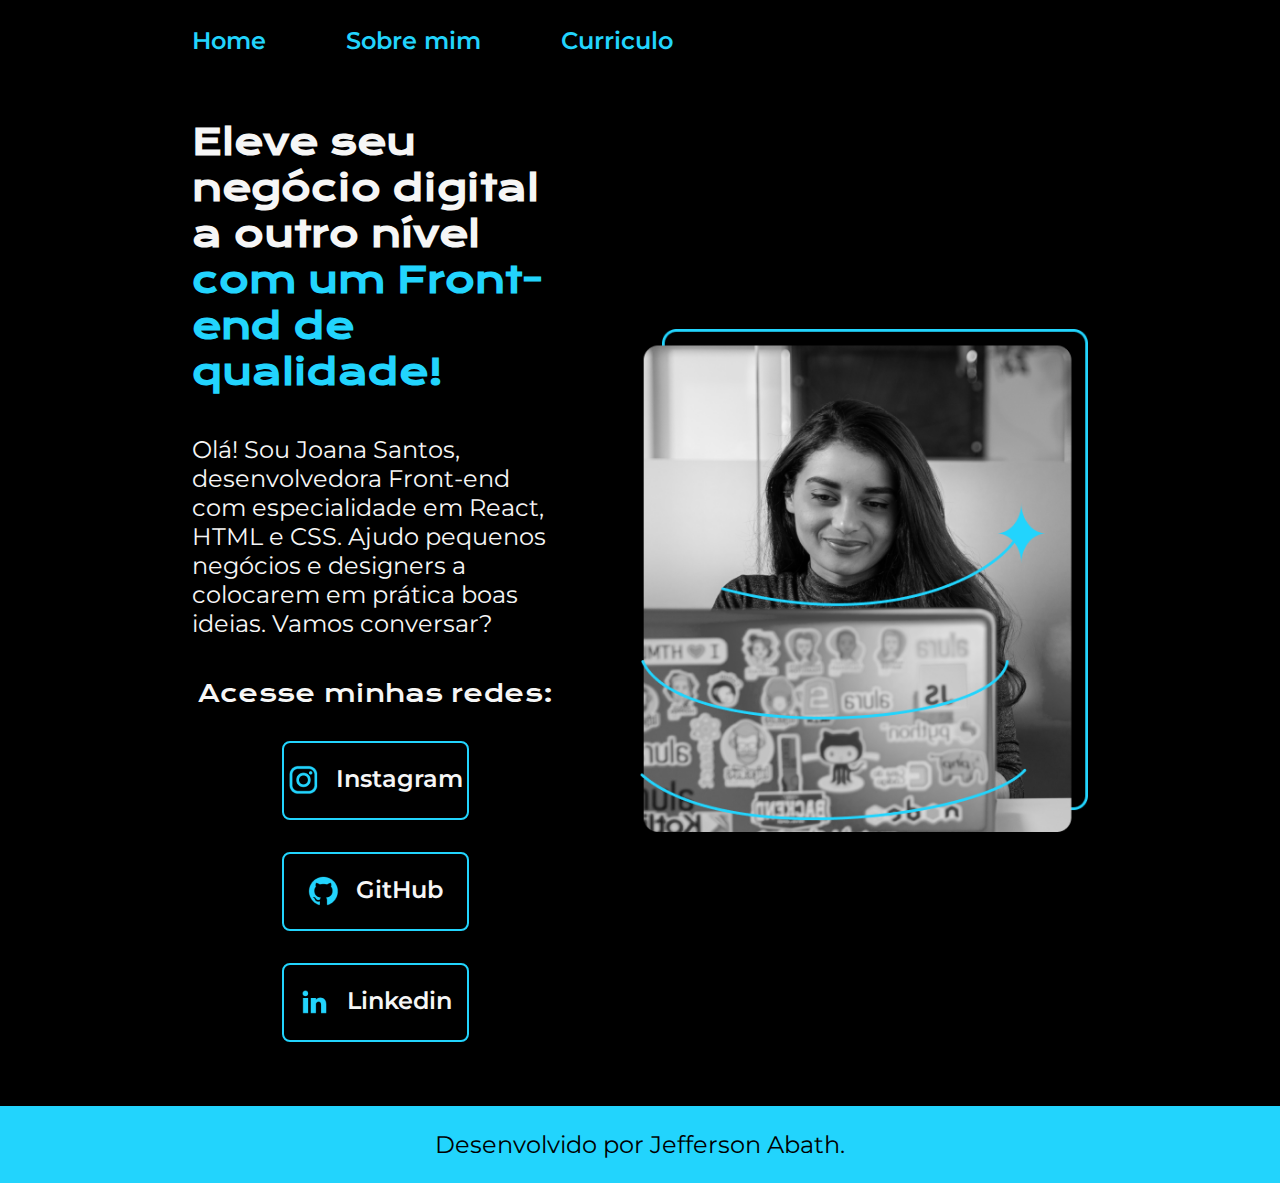
<file: index.html>
<!DOCTYPE html>
<html lang="pt-br">

<head>
    <meta charset="UTF-8">
    <meta http-equiv="X-UA-Compatible" content="IE=edge">
    <meta name="viewport" content="width=device-width, initial-scale=1.0">
    <title>Portfolio</title>
    <link rel="stylesheet" href="style.css">
</head>

<body>
    <header class="cabecalho">
        <nav class="cabecalho__menu">
            <a class="cabecalho__link" href="index.html">Home</a>
            <a class="cabecalho__link" href="about.html">Sobre mim</a>
            <a class="cabecalho__link" href="curriculo.html">Curriculo</a>
        </nav>
    </header>
    <main class="apresentacao">
        <section class="apresentacao__conteudo">
            <h1 class="apresentacao__conteudo__titulo">Eleve seu negócio digital a outro nível<strong class="destaque-titulo"> com um Front-end de
                    qualidade!</strong></h1>
            <p class="apresentacao__conteudo__texto">Olá! Sou Joana Santos, desenvolvedora Front-end com especialidade em React, HTML e CSS. Ajudo pequenos
                negócios e designers a colocarem em prática boas ideias. Vamos conversar?</p>
            <div class="apresentacao__links">
                <h2 class="apresentacao__links_subtitulo">Acesse minhas redes:</h2>
                <a class="apresentacao__links__link" href="https://Instagram.com/jeffersonabath">
                    <img src="instagram.png" alt="icone instagram">
                    Instagram</a>
                <a class="apresentacao__links__link" href="https://github.com/guilhermeonrails">
                    <img src="github.png" alt="icone GitHub">
                    GitHub</a>
                <a class="apresentacao__links__link" href="https://linkedin.com/in/jeffersonabath">
                    <img src="linkedin.png" alt="icone linkedin">
                    Linkedin</a>
            </div>
        </section>
        <img class="apresentacao__imagem" src="Imagem.png" alt="Foto da Joana Santos">
    </main>
    <footer class="rodape">
        <p>Desenvolvido por Jefferson Abath.</p>
    </footer>
</body>

</html>
</file>
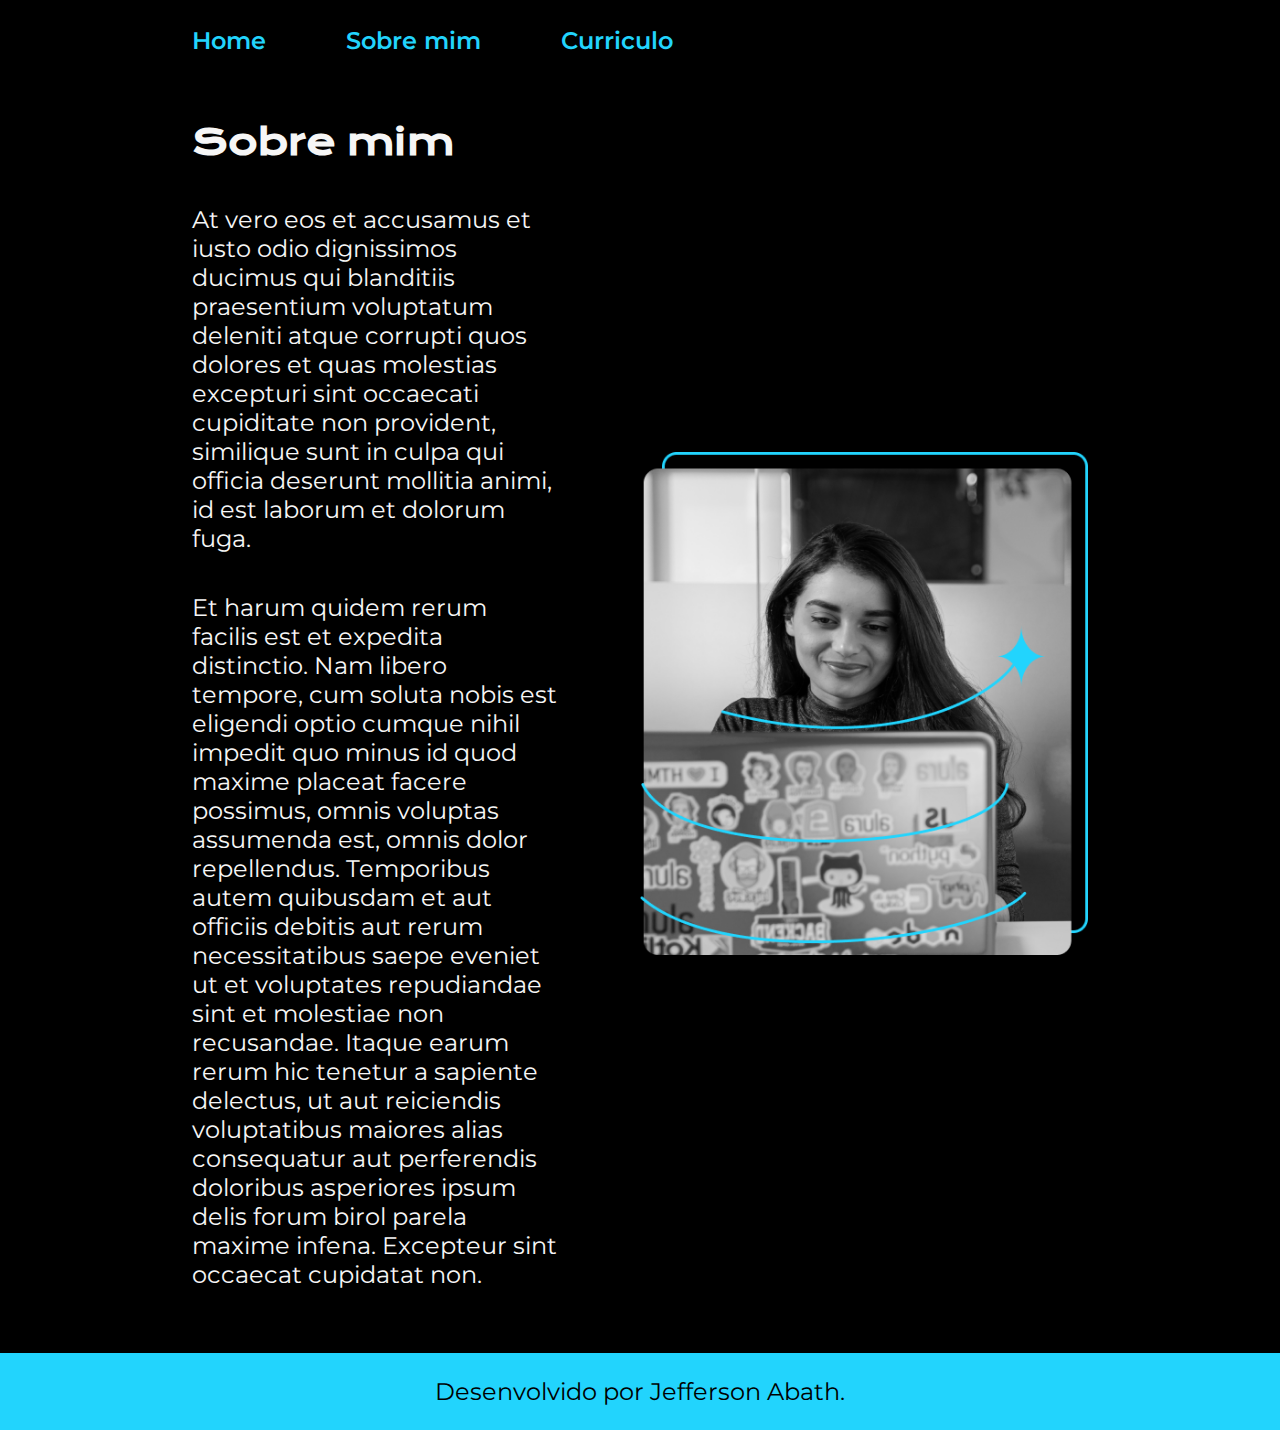
<file: about.html>
<!DOCTYPE html>
<html lang="pt-br">

<head>
    <meta charset="UTF-8">
    <meta http-equiv="X-UA-Compatible" content="IE=edge">
    <meta name="viewport" content="width=device-width, initial-scale=1.0">
    <title>Sobre mim</title>
    <link rel="stylesheet" href="style.css">
</head>

<body>
    <header class="cabecalho">
        <nav class="cabecalho__menu">
            <a class="cabecalho__link" href="index.html">Home</a>
            <a class="cabecalho__link" href="about.html">Sobre mim</a>
            <a class="cabecalho__link" href="curriculo.html">Curriculo</a>
        </nav>
    </header>

    <main class="apresentacao">
        <section class="apresentacao__conteudo">
            <h1 class="apresentacao__conteudo__titulo">Sobre mim</h1>
            <p class="apresentacao__conteudo__texto">At vero eos et accusamus et iusto odio dignissimos ducimus qui blanditiis praesentium voluptatum deleniti atque corrupti quos dolores et quas molestias excepturi sint occaecati cupiditate non provident, similique sunt in culpa qui officia deserunt mollitia animi, id est laborum et dolorum fuga.</p>
            <p class="apresentacao__conteudo__texto">Et harum quidem rerum facilis est et expedita distinctio. Nam libero tempore, cum soluta nobis est eligendi optio cumque nihil impedit quo minus id quod maxime placeat facere possimus, omnis voluptas assumenda est, omnis dolor repellendus. Temporibus autem quibusdam et aut officiis debitis aut rerum necessitatibus saepe eveniet ut et voluptates repudiandae sint et molestiae non recusandae. Itaque earum rerum hic tenetur a sapiente delectus, ut aut reiciendis voluptatibus maiores alias consequatur aut perferendis doloribus asperiores ipsum delis forum birol parela maxime infena. Excepteur sint occaecat cupidatat non.</p>
        </section>
        <img class="apresentacao__imagem" src="Imagem.png" alt="Foto da Joana Santos">
    </main>

    <footer class="rodape">
        <p>Desenvolvido por Jefferson Abath.</p>
    </footer>
</body>
</html>
</file>
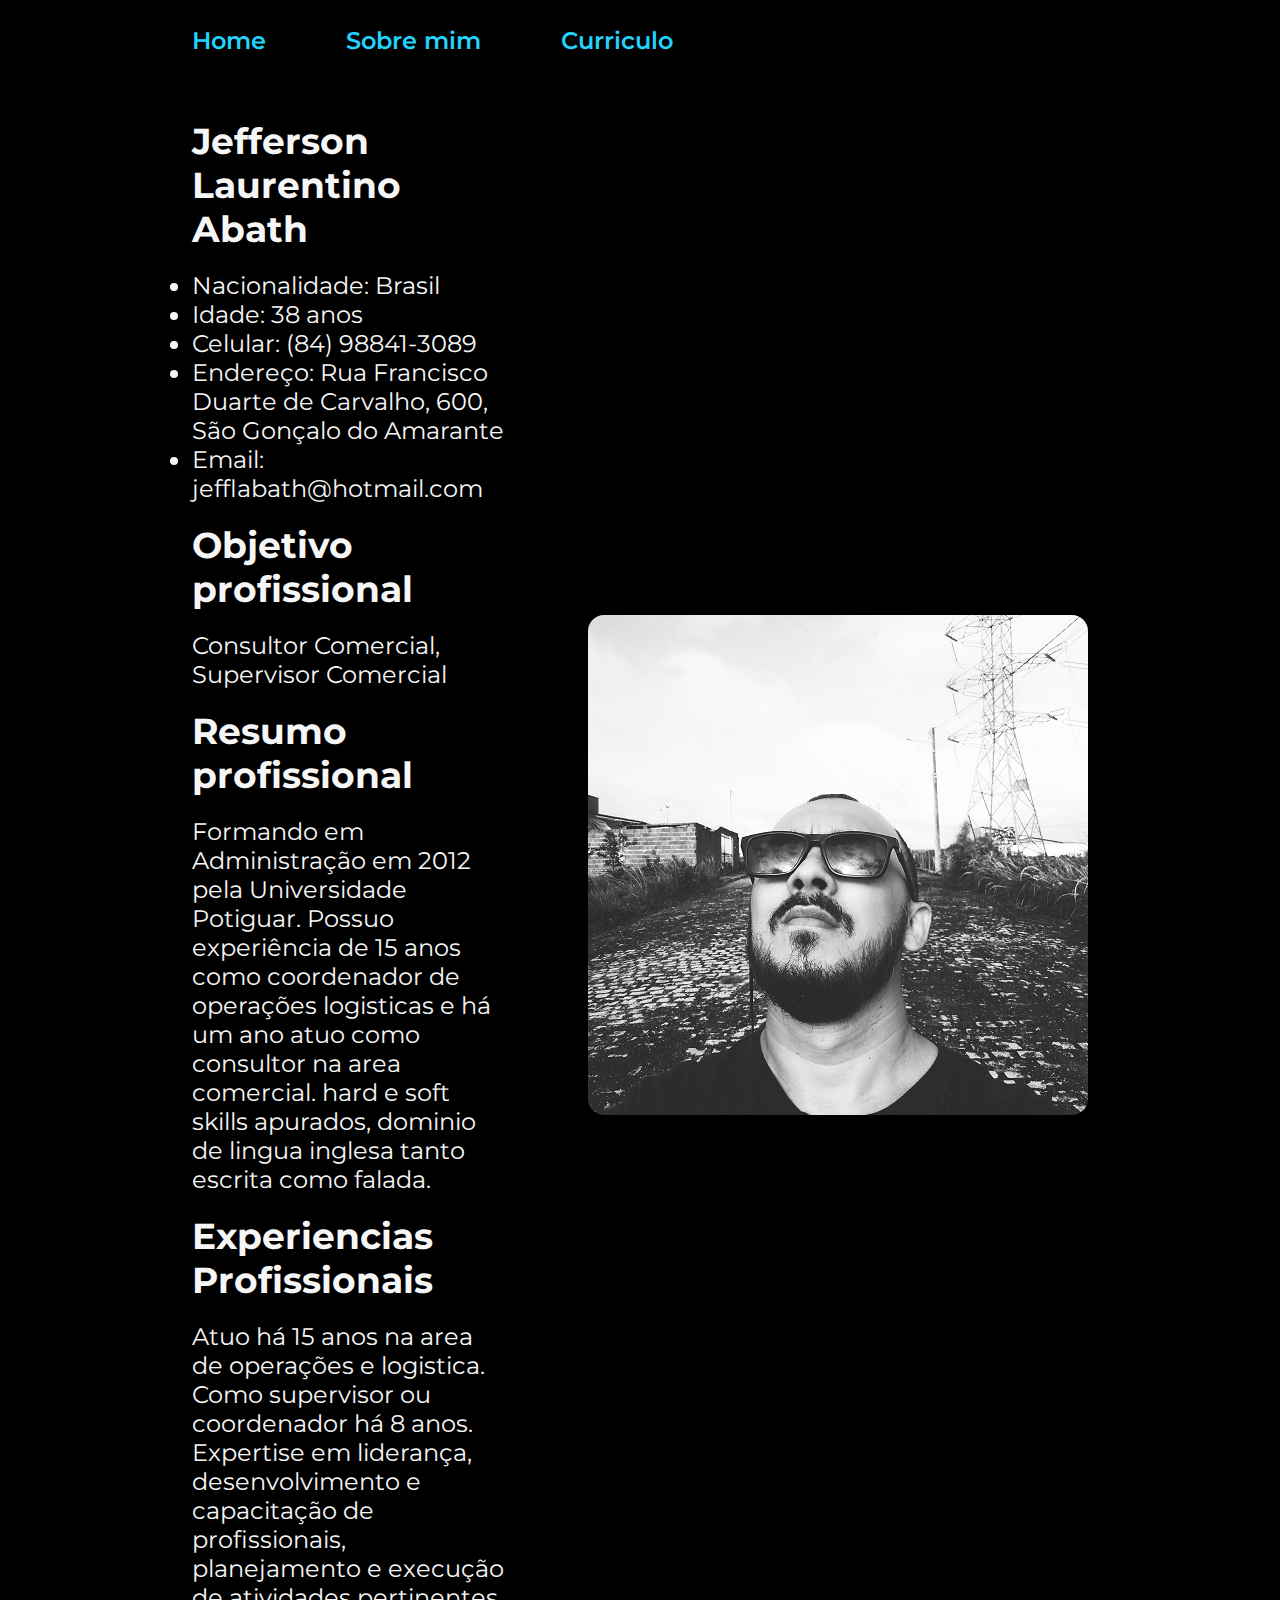
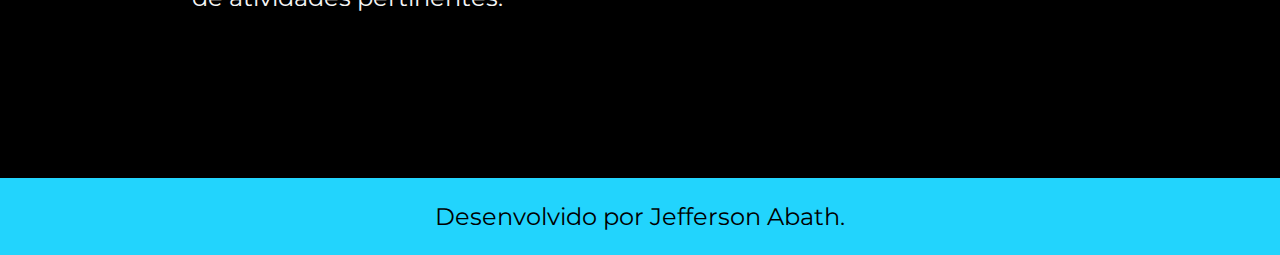
<file: curriculo.html>
<!DOCTYPE html>
<html lang="pt-br">

<head>
    <meta charset="UTF-8">
    <meta http-equiv="X-UA-Compatible" content="IE=edge">
    <meta name="viewport" content="width=device-width, initial-scale=1.0">
    <title>curriculo</title>
    <link rel="stylesheet" href="style.css">
</head>
<body>
    <header class="cabecalho">
        <nav class="cabecalho__menu">
            <a class="cabecalho__link" href="index.html">Home</a>
            <a class="cabecalho__link" href="about.html">Sobre mim</a>
            <a class="cabecalho__link" href="curriculo.html">Curriculo</a>
        </nav>
    </header>

    <main class="formatacao__curriculo">
        
        <section class="formatacao__conteudo">
            <h1 class="formatacao__conteudo__dadospessoais">Jefferson Laurentino Abath</h1>
                    <ul>
                        <li>Nacionalidade: Brasil</li>
                        <li>Idade: 38 anos</li>
                        <li>Celular: (84) 98841-3089</li>
                        <li>Endereço: Rua Francisco Duarte de Carvalho, 600, 
                            <br>São Gonçalo do Amarante</li>
                        <li>Email: jefflabath@hotmail.com</li>
                    </ul>
    
            <h2 class="formatacao__conteudo__dadospessoais">Objetivo profissional</h2>
                <p>Consultor Comercial, Supervisor Comercial</p>
    
            <h3 class="formatacao__conteudo__dadospessoais">Resumo profissional</h3>
                <p>Formando em Administração em 2012 pela Universidade Potiguar. Possuo experiência de 15 anos como coordenador de operações logisticas e há um ano atuo como consultor na area comercial. hard e soft skills apurados, dominio de lingua inglesa tanto escrita como falada.</p>
            <h4 class="formatacao__conteudo__dadospessoais">Experiencias Profissionais</h4>
                <p>Atuo há 15 anos na area de operações e logistica. Como supervisor ou coordenador há 8 anos. Expertise em liderança, desenvolvimento e capacitação de profissionais, planejamento e execução de atividades pertinentes.</p>
             </section>
             <img class="foto__autor" src="jefferson 500x500px.png" alt="Foto do autor">
    </main>

    <footer class="rodape">
        <p>Desenvolvido por Jefferson Abath.</p>
    </footer>
</body>
</html>
</file>
<file: style.css>
@import url('https://fonts.googleapis.com/css2?family=Krona+One&family=Montserrat&display=swap');
@import url('https://fonts.googleapis.com/css2?family=Krona+One&family=Montserrat:wght@400;600&display=swap');

:root {

    --cor-primaria: #000000;
    --cor-secundaria: #F6F6F6;
    --cor-terciaria: #22D4FD;
    --cor-hover: #272727;

    --fonte-primaria:'Krona One', sans-serif;
    --fonte-secundaria: 'Montserrat', sans-serif;
}

* {
    margin: 0;
    padding: 0;
}

body{
    box-sizing: border-box;
    background-color: var(--cor-primaria);
    color: var(--cor-secundaria);
}

.cabecalho {
    padding: 2% 0 0 15%;
}

.cabecalho__menu {
    display: flex;
    gap: 80px;
}

.cabecalho__link {
    font-size: 1.5rem;
    font-family: var(--fonte-secundaria);
    font-weight: 600;
    color:var(--cor-terciaria);
    text-decoration: none;
}

.destaque-titulo{
    color: var(--cor-terciaria);
}

.apresentacao{
    padding: 5% 15%;
    display: flex;
    align-items: center;
    justify-content: space-between;
    gap: 82px;
}

.apresentacao__conteudo{
    width: 50%;
    display: flex;
    flex-direction: column;
    gap: 40px;
}

.apresentacao__conteudo__titulo{
    font-size: 2.25rem;
    font-family: var(--fonte-primaria);
}

.apresentacao__conteudo__texto{
    font-size: 1.5rem;
    font-family: var(--fonte-secundaria);
}

.apresentacao__links {
    display: flex;
    flex-direction: column;
    align-items: center;
    justify-content: space-between;
    gap: 32px;
   
}

.apresentacao__links_subtitulo {
    font-family: var(--fonte-primaria);
    font-weight: 400;
    font-size: 1.5rem;
}


.apresentacao__links__link {
    display: flex;
    justify-content: center;
    gap: 16px;
    width: 50%;
    text-align: center;
    border-radius: 8px;
    font-size: 1.5rem;
    padding: 21.5px 0;
    color: var(--cor-secundaria);
    font-family: var(--fonte-secundaria);
    font-weight: 600;
    text-decoration: none;
    border: 2px solid var(--cor-terciaria);
}

.apresentacao__links__link:hover {
    background: var(--cor-hover);
}

.apresentacao__imagem {
    width:50%;
}

.rodape {
    padding: 24px;
    color: var(--cor-primaria);
    background: var(--cor-terciaria);
    text-align: center;
    font-size: 1.5rem;
    font-family: var(--fonte-secundaria);
    font-weight: 400;
}

.formatacao__curriculo {
    font-family: var(--fonte-secundaria) ;
    padding:  5% 15% 13% 15%;
    font-size: 1.5rem;
    display: flex;
    align-items: center;
    justify-content: space-between;
    gap: 82px;
}

.formatacao__conteudo {
    width: 50%;
    display: flex;
    flex-direction: column;
    gap: 20px;
}

.formatacao__conteudo__dadospessoais {
    font-size: 2.25rem;
    font-family: var(--fonte-secundaria);
}

.foto__autor {
    border-radius: 16px;
}

@media (max-width: 1200px) {
    .cabecalho {
        padding: 6%;
    }

    .cabecalho__menu {
        justify-content: center;
    }
   
    .apresentacao {
        flex-direction: column-reverse;
        padding: 5%;
    }
    
    .apresentacao__conteudo {
        width: auto;
    }

    .formatacao__curriculo {
        flex-direction: column-reverse;
        padding: 5%;
    }
    
    .formatacao__conteudo {
        width: auto;
    }

}
</file>
